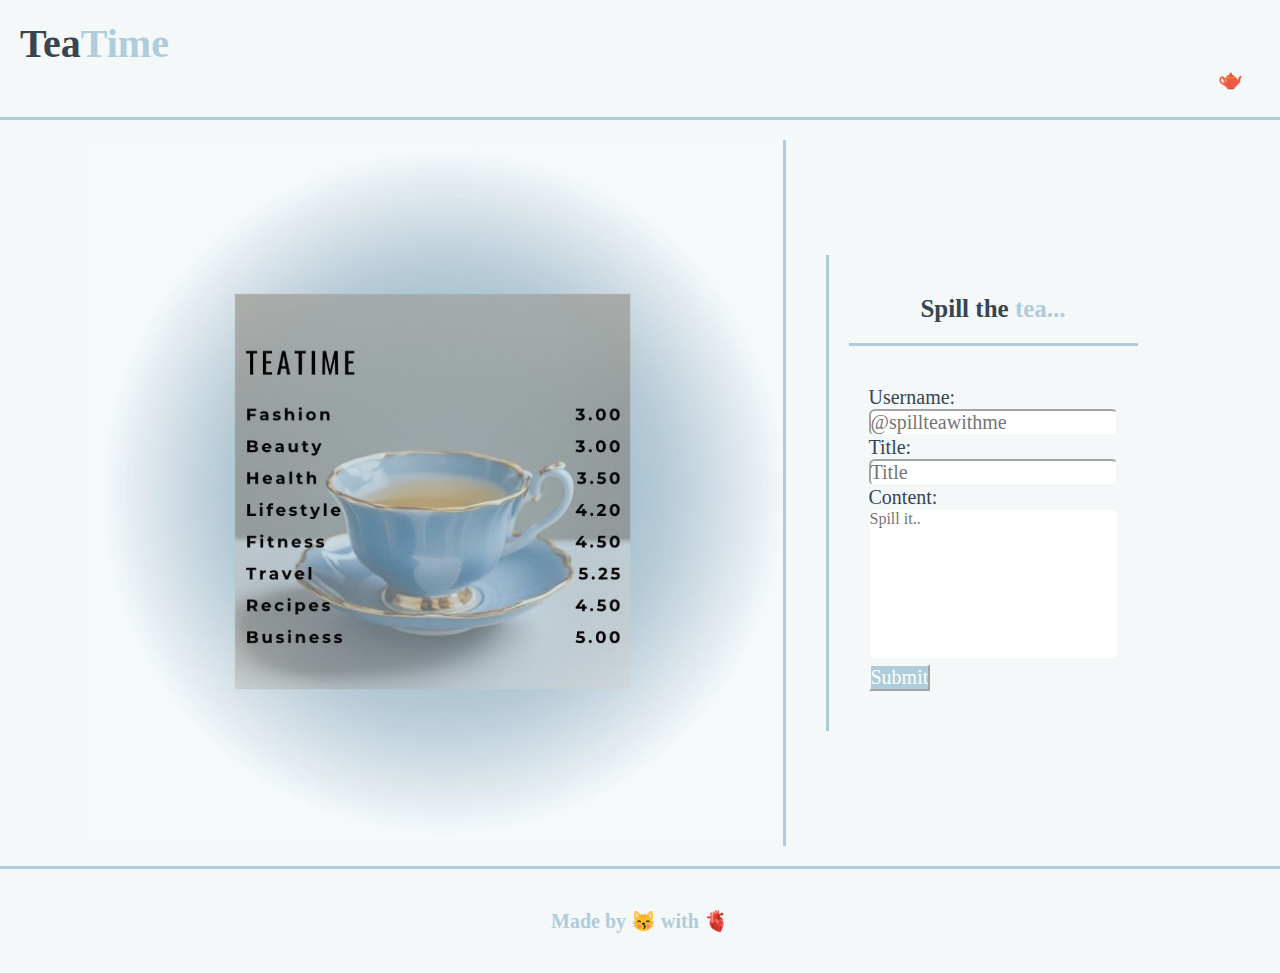
<file: index.html>
<!DOCTYPE html>
<html lang="en">
    <head>
        <meta charset="UTF-8">
        <title>Tea Time</title>
        <link rel="stylesheet" href="./assets/css/styles.css">
        <link rel="stylesheet" href="./assets/css/form.css">
    </head>
    <body>
        <!-- title -->
        <header class="heading">
            <h1 class="left-text">Tea<span class="time">Time</span></h1>
            <div class="right-side">
                <p id="mode-switch">🫖</p>
                </div>
        </header>
        <main class="main-container">
            <!-- image of teacup -->
            <figure class="tea-cup-img">
                <img id="image" src="./assets/teacup_light.jpg" alt="blue-tea-cup"/> 
            </figure>
            <!-- blog form for user input  -->
            <section class="form-section">
                <h2 class="spilltea-title"> Spill the <span class="pastelblu">tea...</span></h2>
                <form class="form-container" id="form">
                    <div class="userName">
                        <label class="left-text" for="userName">Username:</label>
                        <br> <input type="text" id="userName" placeholder="@spillteawithme">
                    </div>
                    <div class="title">
                        <label class="left-text" for="title">Title:</label>
                        <br><input type="text" id="title" placeholder="Title">
                    </div>
                    <div class="content">
                        <label class="left-text" for="content">Content:</label>
                        <br><textarea id="content" name="content" placeholder="Spill it.."></textarea>
                    </div>
                    <!-- submit button -->
                    <div class="button">
                        <button class="center-text" id="submit-button">Submit</button>
                    </div> 
                </form>
            </section>
        </main>
        <!-- footer -->
        <footer>
            <h4 class="center-text">Made by 😽 with 🫀</h4>
        </footer>
        <script src="./assets/javascript/logic.js"></script>
        <script src="./assets/javascript/form.js"></script>
    </body>
</html>
</file>
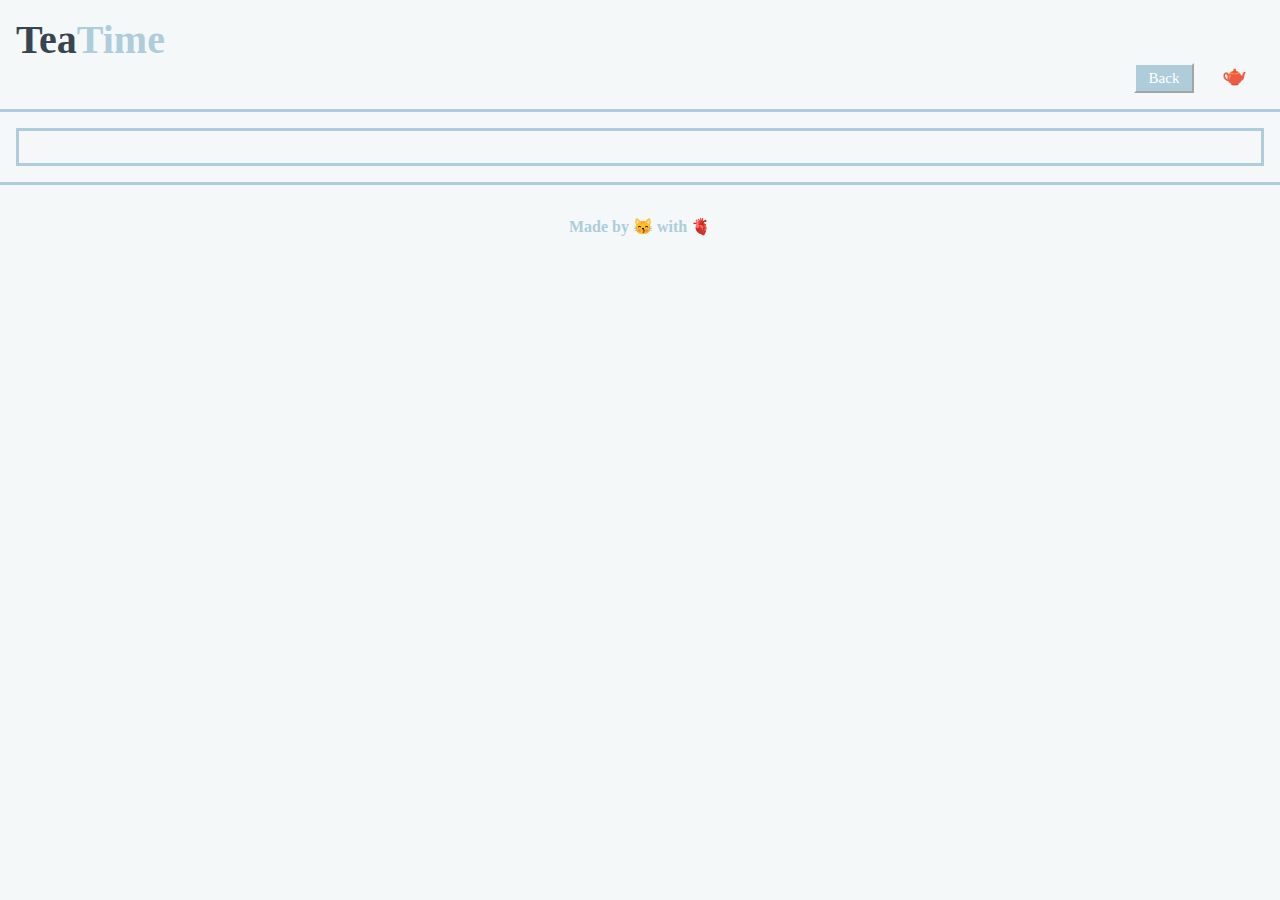
<file: blog.html>
<!DOCTYPE html>
<html lang="en">
    <head>
        <meta charset="UTF-8">
        <title>Tea Time</title>
        <link rel="stylesheet" href="./assets/css/styles.css">
        <link rel="stylesheet" href="./assets/css/blog.css">
    </head>
    <body>
        <!-- title -->
        <header class="heading">
            <h1>Tea<span class="time">Time</span></h1>
           <div class="right-side">
            <!-- back button -->
            <button class="back" id="back-button">Back</button> 
            <!-- mode switch icon -->
            <p id="mode-switch">🫖</p>
            </div>
        </header>
        <!-- timeline that displays blog post -->
        <main class="blog-timeline" id="timeline">
        </main>
        <!-- footer -->
        <footer>
            <h4 class="center-text">Made by 😽 with 🫀</h4>
        </footer>
        <script src="./assets/javascript/logic.js"></script>
        <script src="./assets/javascript/blog.js"></script>
    </body>
</html>
</file>
<file: assets/css/styles.css>
:root {
  --pastelblue: #aeccda;
  --lightblue: #f5f8f9;
  --darkgreyblue: #36454f;
}

* {
  margin: 0;
  padding: 0;
  font-family: Georgia, "Times New Roman", Times, serif;
}

/* default styling for both index and blog html */
body{
  box-sizing:border-box;
  background-color: var(--lightblue);
  color: var(--darkgreyblue);
}

/* header styling */
h1, .time{
  font-weight: bold;
  font-size: 40px;
}

.time, .pastelblu{
  color: var(--pastelblue);
}

.heading {
  top: 0;
  padding: 1rem;
  margin-bottom: 1rem;
  border-bottom: solid var(--pastelblue) 3px;
}

.right-side{
  display:flex;
  justify-content: flex-end;
  gap:10px;
}

/* mode switch icon styling */
#mode-switch{
  width: 60px;
  height: 30px;
  font-size: 20px ;
  text-align: center;
  border: none;
  cursor: pointer;
}

/* mode switch dark mode styling*/
.dark-mode{
  background-color: var(--darkgreyblue);
  color: var(--lightblue);

}

/* image container and form container styling */
.main-container {
  display: flex;
  flex-wrap: wrap;
  justify-content: center;
  align-items: center;
  padding: 0;
}

/* image styling */
img {
  width: 100%;
}

.tea-cup-img {
  max-width: 35rem;
  min-width: 25rem;
  justify-content: center;
  align-items: center;
  border-right: var(--pastelblue) solid 3px;
}

/* text styling */
.left-text {
  text-align: left;
}

.right-text {
  text-align: right;
}

.center-text {
  text-align: center;
}

/* footer styling */
footer{
  bottom:0;
  padding: 2rem;
  margin-top:1rem;
  border-top: solid var(--pastelblue) 3px;
  color: var(--pastelblue);
}
</file>
<file: assets/css/form.css>
:root {
  --pastelblue: #aeccda;
  --lightblue: #f5f8f9;
  --darkgreyblue: #36454f;
}

* {
  font-size: 20px;
  margin: 0;
  padding: 0;
  font-family: Georgia, "Times New Roman", Times, serif;
}

/* form styling */
.form-section{
    padding: 1rem;
    margin: 2rem;
    border-left: var(--pastelblue) solid 3px;
}

/* title */
.spilltea-title{
    border-bottom: var(--pastelblue) solid 3px;
    padding:1rem;
}

.spilltea-title, .pastelblu{
    font-weight: bold;
    font-size: 25px;
    text-align: center;
  }

  /* form container styling */
.form-container {
  display: inline-block;
  justify-content: center;
  align-items: center;
  padding: 1rem;
  margin-top: 1rem;
}

/* input styling */
#userName,
#title, textarea {
  border-color: var(--lightblue) ;
  border-radius:6px;
}

textarea {
  width: 100%;
  height: 150px;
  box-sizing: border-box;
  font-size: 16px;
  resize: none;
}

/* submit button styling */
#submit-button {
  background-color: var(--pastelblue);
  color: white;
  border-color: var(--lightblue) ;
  cursor: pointer;
}
</file>
<file: assets/css/blog.css>
:root {
  --pastelblue: #aeccda;
}

* {
  font-family: Georgia, "Times New Roman", Times, serif;
}

/* back button styling */
#back-button {
  width: 60px;
  height: 30px;
  text-align: center;
  font-size: 15px;
  background-color: var(--pastelblue);
  color: white;
  border-color: #f5f8f9;
  cursor: pointer;
}

/* timeline styling */
.blog-timeline{
    display:flex;
    flex-wrap: wrap;
    justify-content:flex-start;
    align-items: center;
    border: var(--pastelblue) solid 3px;
    padding: 1rem;
    margin:1rem;
}

article{
  justify-content:flex-start;
    align-items: center;
    border: var(--pastelblue) solid 3px;
    padding: 1rem;
    width: 100%;
    margin-bottom: 1rem;
}

article p{
  word-break: break-all;
}

h3, article p{
  padding:1rem;
    border-bottom: var(--pastelblue) solid 2px;
}

h5{
  padding: 1rem;
}
</file>
